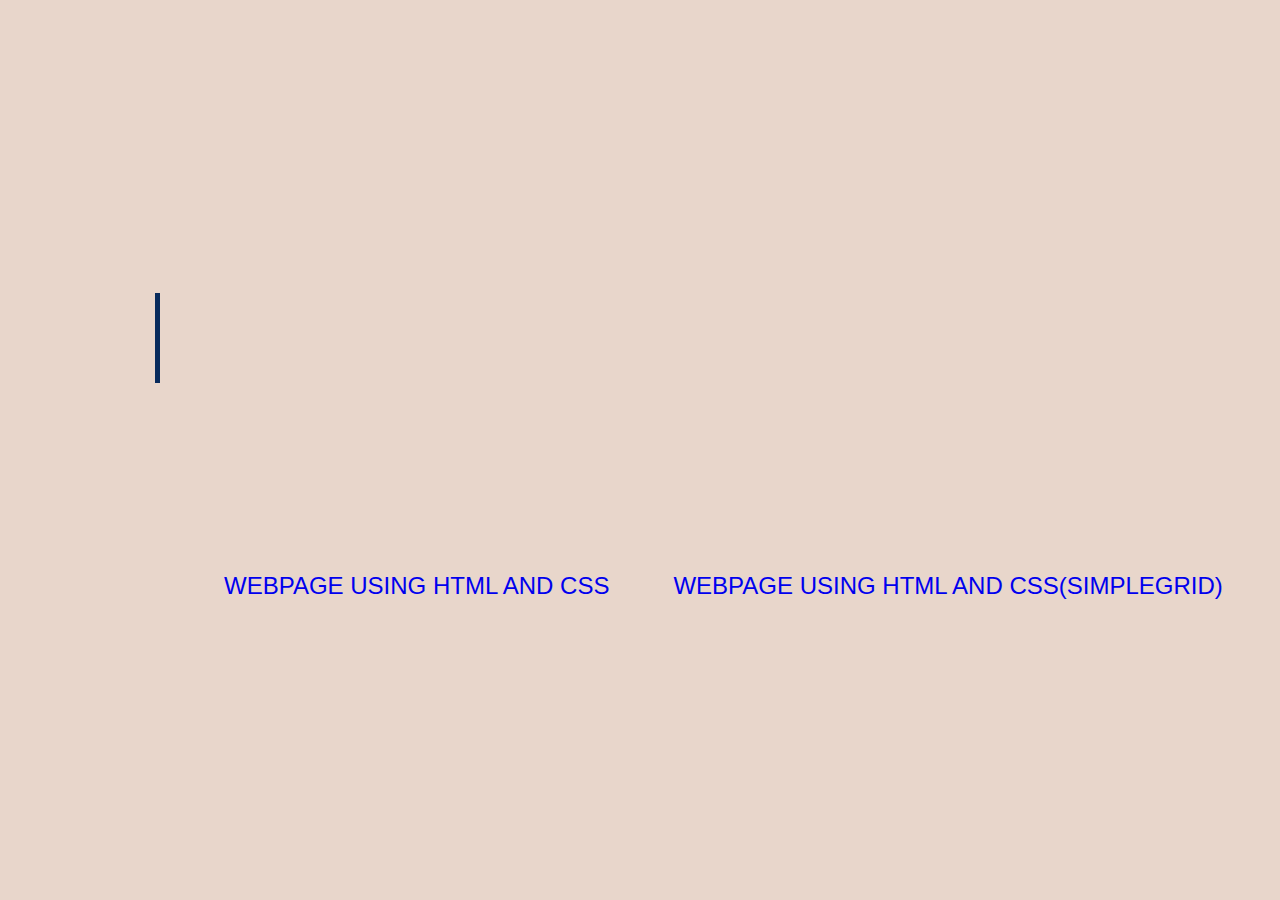
<file: index.html>
<!DOCTYPE html>
<html lang="en">
<head>
    <meta charset="UTF-8">
    <meta http-equiv="X-UA-Compatible" content="IE=edge">
    <meta name="viewport" content="width=device-width, initial-scale=1.0">
    <title>Document</title>
    <link rel="stylesheet" href="style.css">
    <link rel="htmlsheet" href="index1.html">
    <link rel="htmlsheet1" href="index2.html">
</head>
<body>
    <div class="wrapper">
        <ul class="dynamic-text">
            <li><span>Welcome to Nokukhanya's webpage.</span></li>
        </ul>
    </div>
    <div class="boxes">
        <div class="box1">
            <a href="index1.html">WEBPAGE USING HTML AND CSS</a>
        </div>
    
        <div class="box2">
            <a href="index2.html">WEBPAGE USING HTML AND CSS(SIMPLEGRID)</a>
        </div>

    </div>

</body>
</html>
</file>
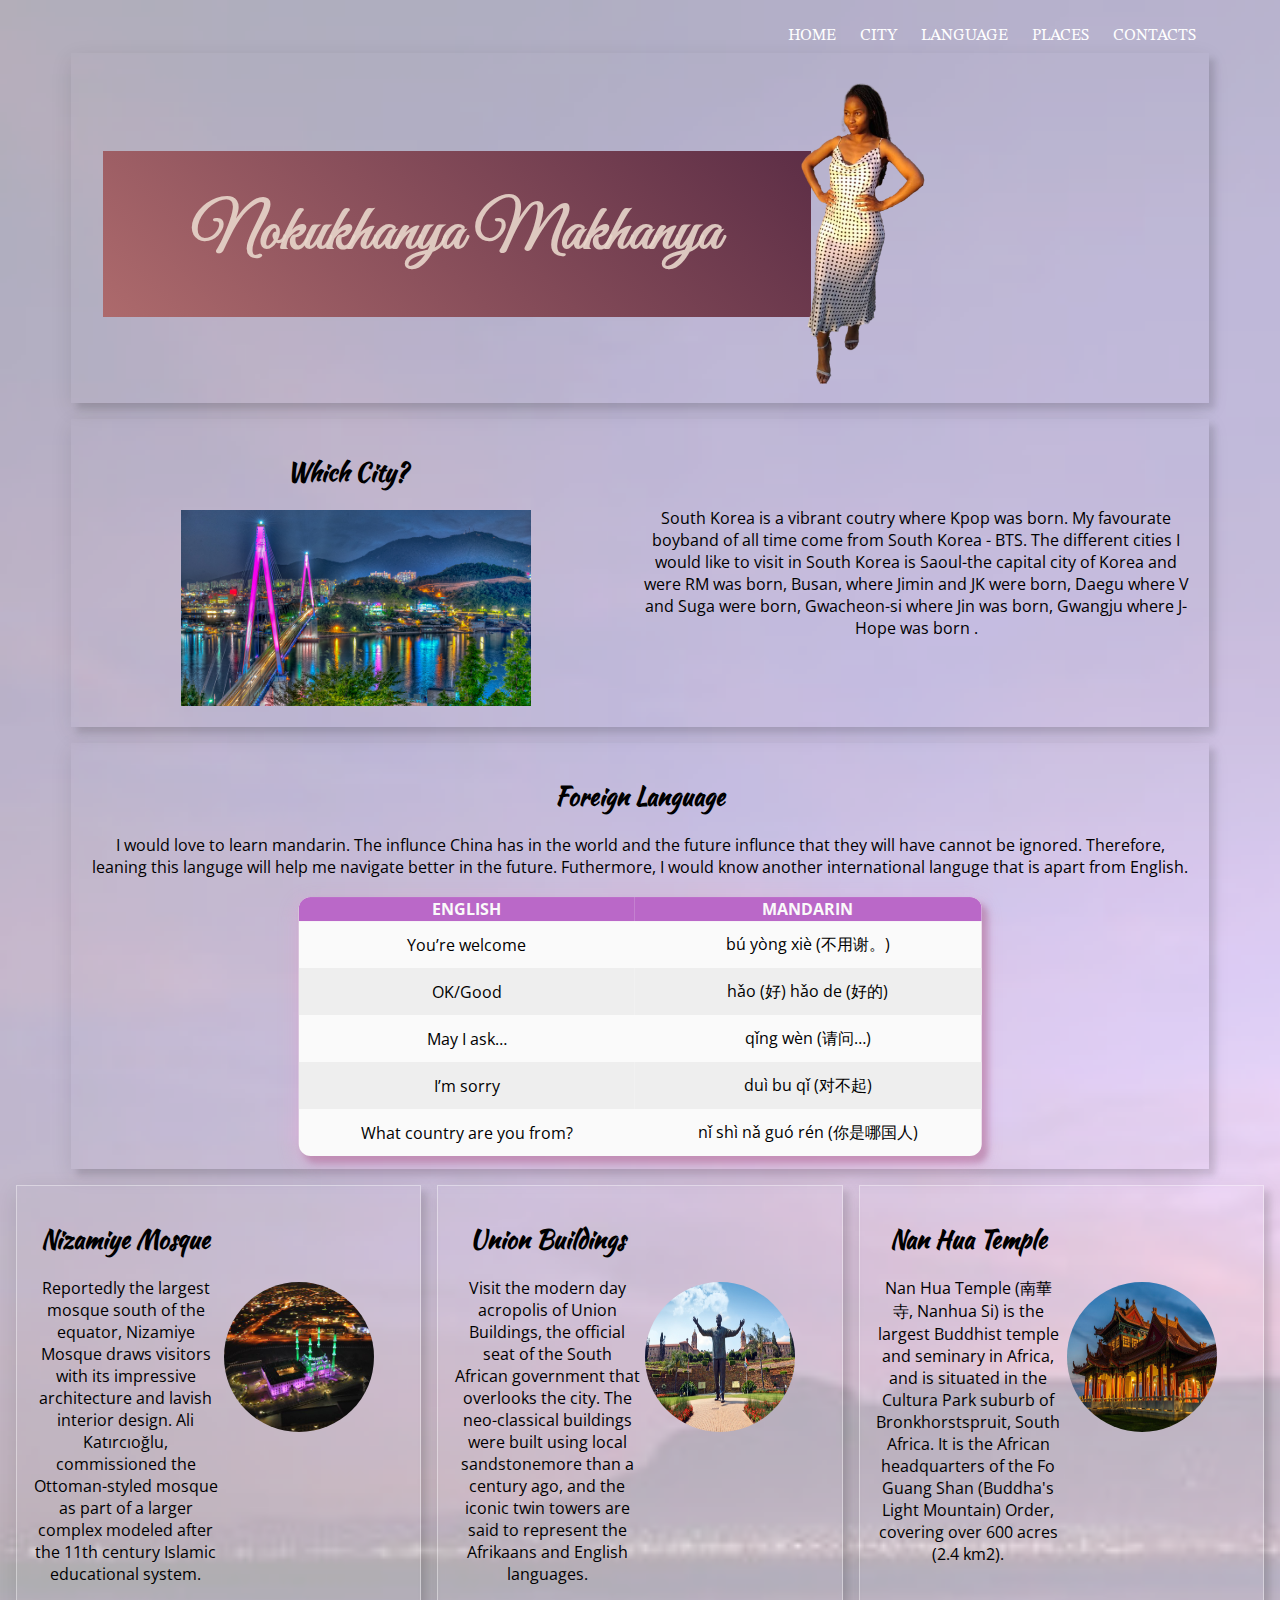
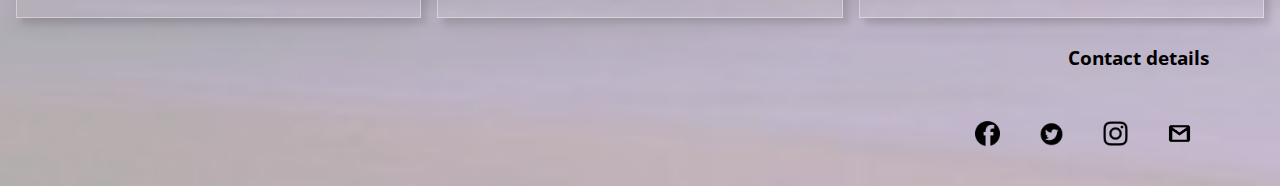
<file: index1.html>
<!DOCTYPE html>
<html lang="en">
<head>
    <meta charset="UTF-8">
    <meta http-equiv="X-UA-Compatible" content="IE=edge">
    <meta name="viewport" content="width=device-width, initial-scale=1.0">
    <title>Nokukhanya Web Page</title>
    <link rel="stylesheet" href="style1.css">
</head>

<body>
    <div class="nav-bar">
        <header>
            <div class="main">
                <ul id="nav">
                    <li><a href="index.html">HOME</a></li>
                    <li><a href="#city">CITY</a></li>
                    <li><a href="#lang">LANGUAGE</a></li>
                    <li><a href="#place">PLACES</a></li>
                    <li><a href="#contact">CONTACTS</a></li>
                </ul>
            </div>
        </header>
    </div>
    
    <div class="holder">
        <div class="intro">
            <div class="name">
                <h1>Nokukhanya Makhanya</h1>
            </div>
            <div class="picture">
                <img class="thick-green-border" src="Khanya8-1_adobespark.png" alt="A picture of Nokukhanya" width="150"> 
            </div>
        </div>
    </div>

    <div class="holder1" id="city">
        <div class="holderCity">
            <div class="cityVisit">
                <h2>Which City?</h2>
                <img class="south"  src="south-korea.jpg" alt="A picture of vibrant Korea" width="350">
            </div>
            <div class="cityExp">
                <p>
                    South Korea is a vibrant coutry where Kpop was born. My favourate boyband of all time come from South Korea - BTS. The different cities I would like to visit in South Korea is Saoul-the capital city of Korea and were RM was born, Busan, where Jimin and JK were born, Daegu where V and Suga were born,  Gwacheon-si where Jin was born, Gwangju where J-Hope was born .
                </p>
            </div>
        </div>   
    </div>

    <div class="foreignLang" id="lang">
        <div class="LanguageExp">
            <h2>Foreign Language</h2>
            <p>
                I would love to learn mandarin. The influnce China has in the world and the future influnce that they will have cannot be ignored. Therefore, leaning this languge will help me navigate better in the future. Futhermore, I would know another international languge that is apart from English.
            </p>
        </div>
        
        <div class="table">
            <table>
                
                <tr>
                    <th>English</th>
                    <th>Mandarin</th>
                </tr>

                <tr>
                    <td>You’re welcome</td>
                    <td>bú yòng xiè (不用谢。)</td>
                </tr>

                <tr>
                    <td>OK/Good</td>
                    <td>hǎo (好)  hǎo de (好的)</td>
                </tr>

                <tr>
                    <td>May I ask… </td>
                    <td>qǐng wèn (请问…)</td>
                </tr>

                <tr>
                    <td>I’m sorry</td>
                    <td>duì bu qǐ (对不起)</td>
                </tr>

                <tr>
                    <td>What country are you from?</td>
                    <td>nǐ shì nǎ guó rén (你是哪国人)</td>
                </tr>
            </table>  
        </div>
    </div>

    <div class="histroricPlaces" id="place">  
        <div class="Place1"> 
            <div class="word1">
                <p>
                    <h2>Nizamiye Mosque</h2>
                    Reportedly the largest mosque south of the equator, Nizamiye Mosque draws visitors with its impressive architecture and lavish interior design. Ali Katırcıoğlu, commissioned the Ottoman-styled mosque as part of a larger complex modeled after the 11th century Islamic educational system.   
                </p>
            </div>
            <div class="pic1">
                <img class="img" src="NizamiyeMosque.jpg" alt="" >
            </div>   
        </div>

        <div class="Place2">
            
            <div class="word2">
                <p>
                    <h2>Union Buildings</h2>
                    Visit the modern day acropolis of Union Buildings, the official seat of the South African government that overlooks the city. The neo-classical buildings were built using local sandstonemore than a century ago, and the iconic twin towers are said to represent the Afrikaans and English languages.  
                </p>
            </div>
            <div class="pic2">
                <img class="img" src="union buildings.png" alt="" >
            </div> 
        </div>
        
        <div class="Place3">
            <div class="word3">
                <p>
                    <h2>Nan Hua Temple</h2>
                    Nan Hua Temple (南華寺, Nanhua Si) is the largest Buddhist temple and seminary in Africa, and is situated in the Cultura Park suburb of Bronkhorstspruit, South Africa. It is the African headquarters of the Fo Guang Shan (Buddha's Light Mountain) Order, covering over 600 acres (2.4 km2).
                </p>
            </div>
            <div class="pic3">
                <img class="img" src="Nan_Hua_Temple.jpg" alt=""  >
            </div> 
        </div>
    </div>

    <div class="footer" id="contact">
        <h3>Contact details</h3>
        <ul class="social">
            <li>
                <a href="https://www.facebook.com" target="_blank"><img src="Facebook.png" alt="Facebook logo" width="25"></a>
            </li>
            <li>
                <a href="https://www.twitter.com" target="_blank"><img src="Twitter.png" alt="Twittwe logo" width="25"></a>
            </li>
            <li>
                <a href="https://www.instagram.com" target="_blank"><img src="Instagram.png" alt="Instagram logo" width="25"></a>
            </li>
            <li>
                <a href="https://www.google.com " target="_blank"><img src="Gmail.png" alt="Email logo" width="25"></a>
            </li>
        </ul>
    </div>

</body>
</file>
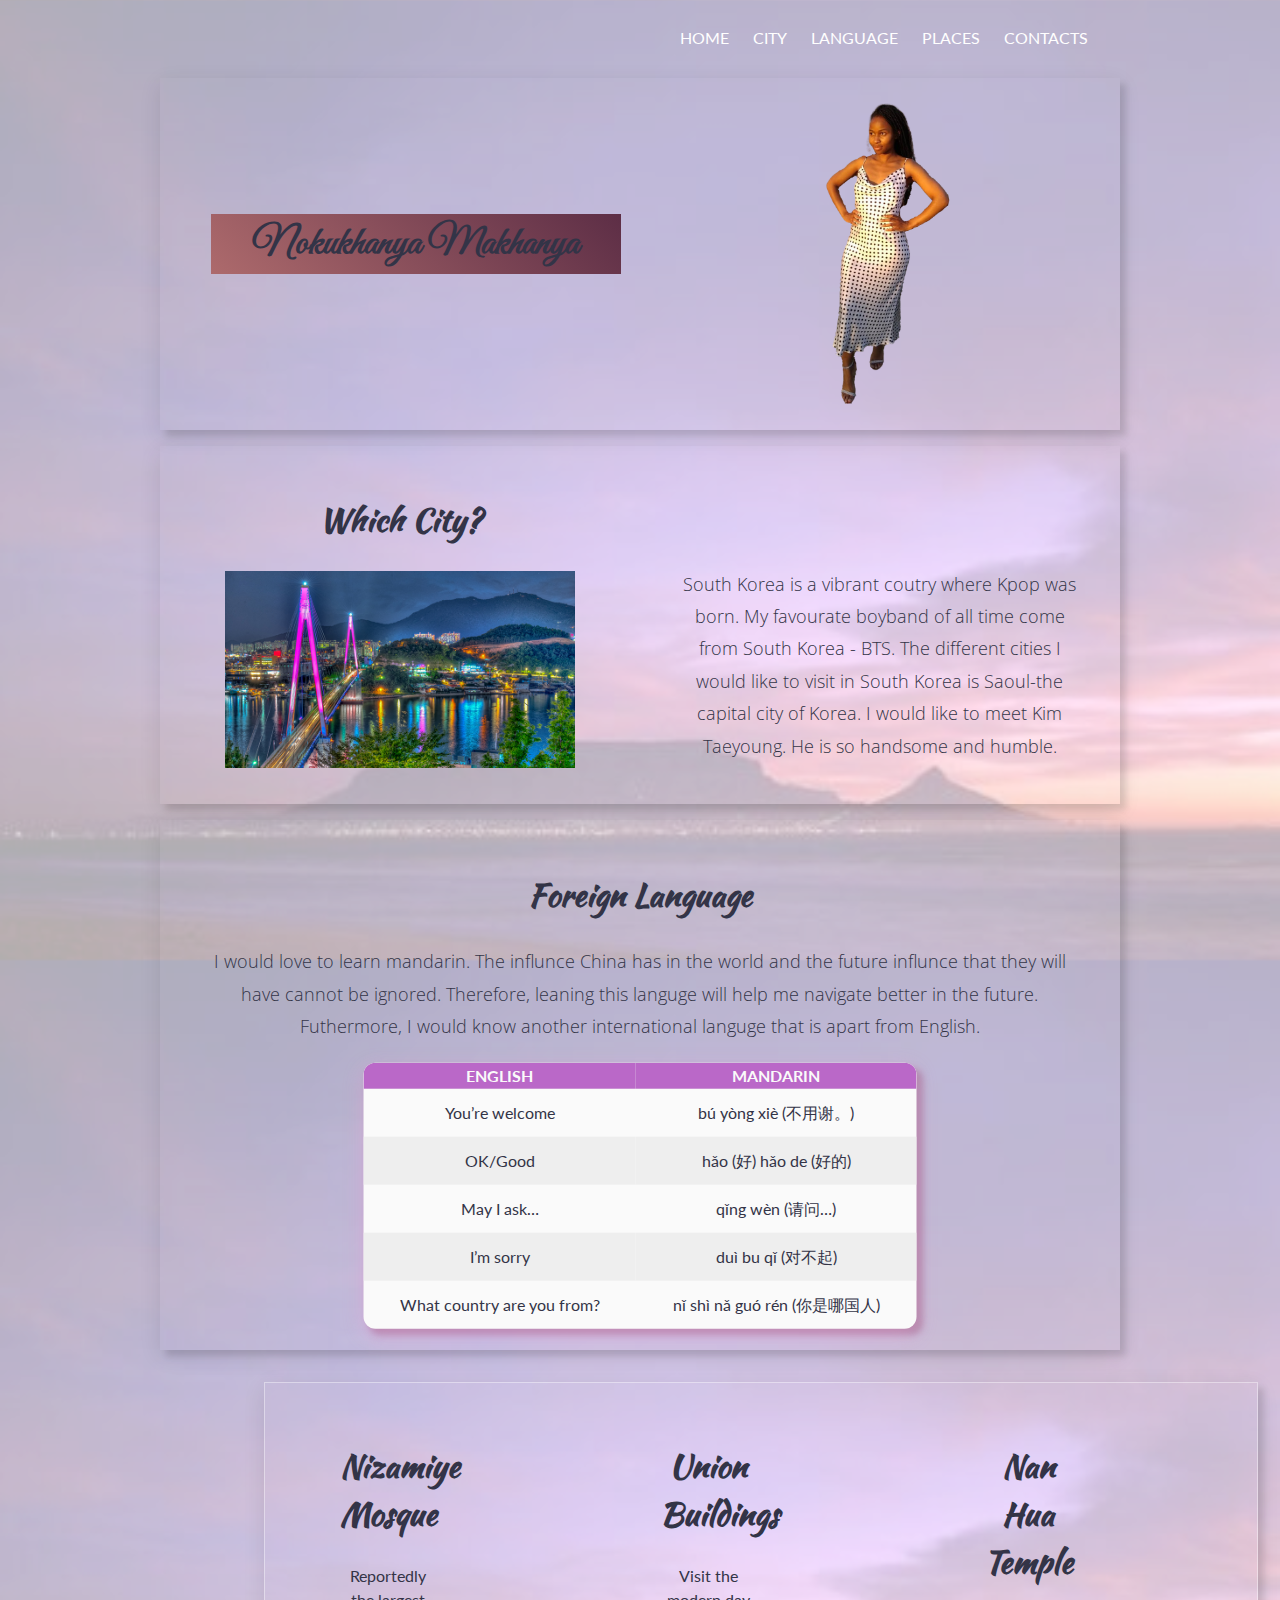
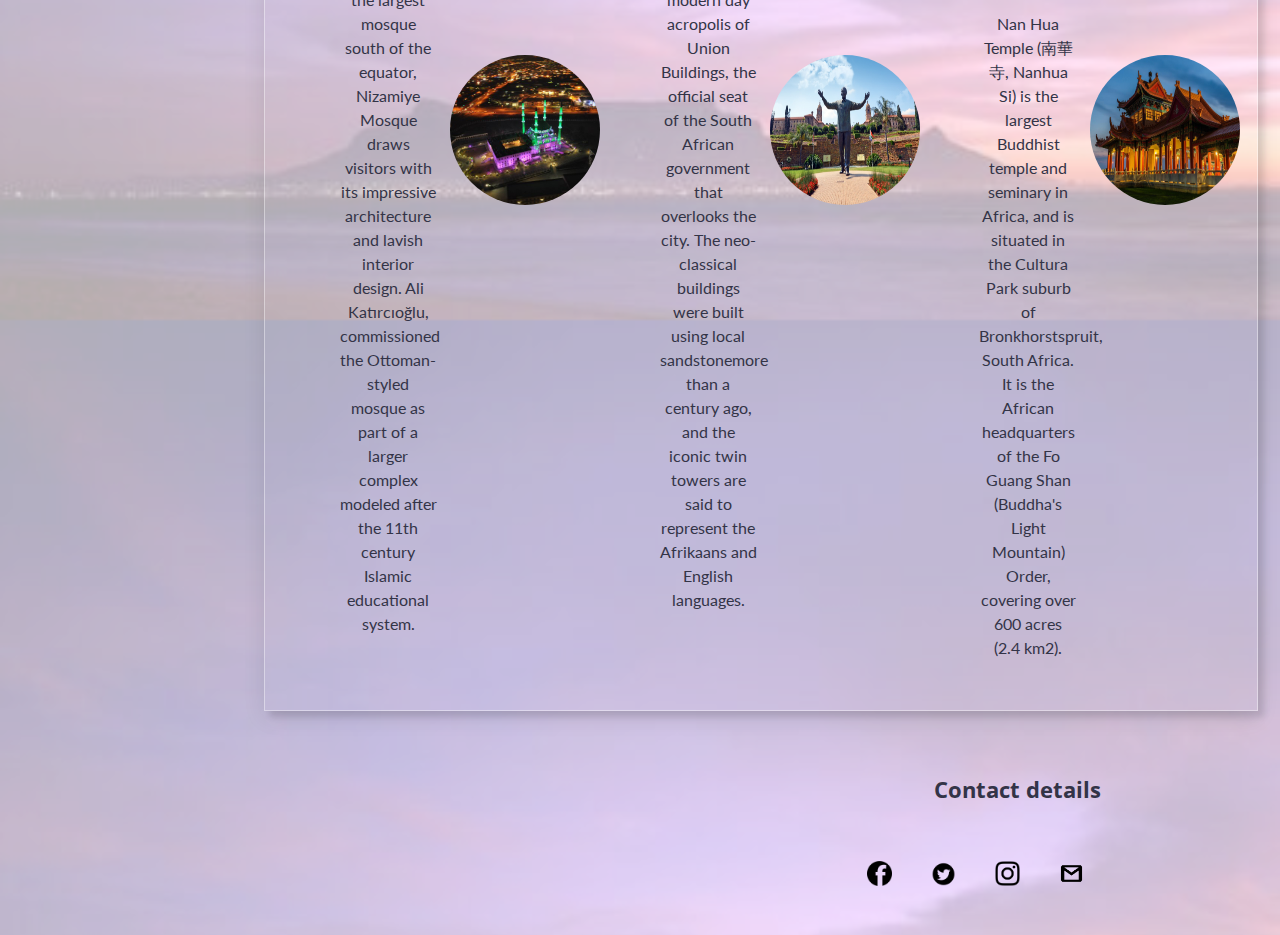
<file: index2.html>
<!DOCTYPE html>
<html lang="en">
<head>
    <meta charset="UTF-8">
    <meta http-equiv="X-UA-Compatible" content="IE=edge">
    <meta name="viewport" content="width=device-width, initial-scale=1.0">
    <title>Nokukhanya website -simplegrid</title>
    <link rel="stylesheet" href="style2.css">
    <link rel="stylesheet" href="style3.css">
</head>
<body>

    <div class="container">
        <div class="row">
          <div class="col-12">
            <div class="nav-bar">
                <header>
                    <div class="main">
                        <ul id="nav">
                            <li><a href="index.html">HOME</a></li>
                            <li><a href="#city">CITY</a></li>
                            <li><a href="#lang">LANGUAGE</a></li>
                            <li><a href="#place">PLACES</a></li>
                            <li><a href="#contact">CONTACTS</a></li>
                        </ul>
                    </div>
                </header>
            </div>
          </div>
        </div>
    </div>

    <div class="container holder intro">
        <div class="row">
          <div class="col-6"> 
                <div class="name">
                    <h1>Nokukhanya Makhanya</h1>
                </div>
          </div>

          <div class="col-6"> 
                <div class="picture">
                    <img class="thick-green-border" src="Khanya8-1_adobespark.png" alt="A picture of Nokukhanya" width="150"> 
                </div>
          </div>
        </div>
    </div>

    <div class="container holder1 holderCity" id="city" >
        <div class="row">
          <div class="col-6">
                <div class="cityVisit">
                    <h2>Which City?</h2>
                    <img class="south"  src="south-korea.jpg" alt="A picture of vibrant Korea" width="350">
                </div>
          </div>

          <div class="col-6">
                <div class="cityExp">
                    <p>
                        South Korea is a vibrant coutry where Kpop was born. My favourate boyband of all time come from South Korea - BTS. The different cities I would like to visit in South Korea is Saoul-the capital city of Korea. I would like to meet Kim Taeyoung. He is so handsome and humble.
                    </p>
                </div>
          </div>
        </div>
    </div>

    <div class="container foreignLang" id="lang">
        <div class="row">
          <div class="col-12">
                <div class="LanguageExp">
                    <h2>Foreign Language</h2>
                    <p>
                        I would love to learn mandarin. The influnce China has in the world and the future influnce that they will have cannot be ignored. Therefore, leaning this languge will help me navigate better in the future. Futhermore, I would know another international languge that is apart from English.
                    </p>
                </div>
                
                <div class="table">
                    <table>
                        
                        <tr>
                            <th>English</th>
                            <th>Mandarin</th>
                        </tr>
        
                        <tr>
                            <td>You’re welcome</td>
                            <td>bú yòng xiè (不用谢。)</td>
                        </tr>
        
                        <tr>
                            <td>OK/Good</td>
                            <td>hǎo (好)  hǎo de (好的)</td>
                        </tr>
        
                        <tr>
                            <td>May I ask… </td>
                            <td>qǐng wèn (请问…)</td>
                        </tr>
        
                        <tr>
                            <td>I’m sorry</td>
                            <td>duì bu qǐ (对不起)</td>
                        </tr>
        
                        <tr>
                            <td>What country are you from?</td>
                            <td>nǐ shì nǎ guó rén (你是哪国人)</td>
                        </tr>
                    </table>  
                </div>
          </div>
        </div>
    </div>

    <div class="container histroricPlaces" >
        <div class="row">
          <div class="col-4 Place1" id="place">
            <div class="container">
                <div class="row">
                    <div class="col-6">
                    <div class="word1">
                        <p>
                            <h2>Nizamiye Mosque</h2>
                            Reportedly the largest mosque south of the equator, Nizamiye Mosque draws visitors with its impressive architecture and lavish interior design. Ali Katırcıoğlu, commissioned the Ottoman-styled mosque as part of a larger complex modeled after the 11th century Islamic educational system.
                        </p>
                    </div>
                    </div>
                    <div class="col-6">
                    <div class="pic1">
                        <img class="img" src="NizamiyeMosque.jpg" alt="" >
                    </div> 
                    </div>
                </div>
            </div>    
          </div>

          <div class="col-4 Place2" id="place">
            <div class="container">
                <div class="row">
                    <div class="col-6">
                    <div class="word2">
                        <p>
                            <h2>Union Buildings</h2>
                            Visit the modern day acropolis of Union Buildings, the official seat of the South African government that overlooks the city. The neo-classical buildings were built using local sandstonemore than a century ago, and the iconic twin towers are said to represent the Afrikaans and English languages.
                        </p>
                    </div>
                    
                    </div>
                    <div class="col-6">
                    <div class="pic2">
                        <img class="img" src="union buildings.png" alt="" >
                    </div> 
                    </div>
                </div>
            </div>    
          </div>

          <div class="col-4 Place3" id="place">
            <div class="container">
                <div class="row">
                    <div class="col-6">
                    <div class="word3">
                        <p>
                            <h2>Nan Hua Temple</h2>
                            Nan Hua Temple (南華寺, Nanhua Si) is the largest Buddhist temple and seminary in Africa, and is situated in the Cultura Park suburb of Bronkhorstspruit, South Africa. It is the African headquarters of the Fo Guang Shan (Buddha's Light Mountain) Order, covering over 600 acres (2.4 km2).
                        </p>
                    </div>
                    </div>
                    <div class="col-6">
                    <div class="pic3">
                        <img class="img" src="Nan_Hua_Temple.jpg" alt=""  >
                    </div>  
                    </div>
                </div>
            </div>    
          </div>
        </div>
    </div> 

    <div class="container">
        <div class="row">
          <div class="col-12">
            <div class="footer" id="contact">
                <h3>Contact details</h3>
                <ul class="social">
                    <li>
                        <a href="https://www.facebook.com" target="_blank"><img src="Facebook.png" alt="Facebook logo" width="25"></a>
                    </li>
                    <li>
                        <a href="https://www.twitter.com" target="_blank"><img src="Twitter.png" alt="Twittwe logo" width="25"></a>
                    </li>
                    <li>
                        <a href="https://www.instagram.com" target="_blank"><img src="Instagram.png" alt="Instagram logo" width="25"></a>
                    </li>
                    <li>
                        <a href="https://www.google.com " target="_blank"><img src="Gmail.png" alt="Email logo" width="25"></a>
                    </li>
                </ul>
            </div>
          </div>
        </div>
    </div>
    
</body>
</html>
</file>
<file: style.css>
*{
    margin: 0;
    padding: 0;
    box-sizing: border-box;
    font-family: "Poppins", sans-serif;
}


body {
    display: flex;
    align-items: center;
    justify-content: center;
    min-height: 75vh;
    background: rgb(232, 214, 203);
}

.wrapper .dynamic-text {
    margin-left: 15px;
    height: 90px;
    line-height: 90px;
    overflow: hidden;
}

.dynamic-text li{
    list-style: none;
    font-size: 60px;
    font-weight: 500;
    position: relative;
    top: 0;
    color: rgb(156, 181, 216);

}

.dynamic-text li span{
    position: relative;
}

.wrapper .dynamic-text li::after {
    content: "";
    position: absolute;
    left: 0;
    height: 100%;
    width: 100%;
    background: rgb(232, 214, 203);
    border-left: 5px solid #082b5c;
    animation: typing 5s steps(31) forwards;
}

@keyframes typing {
    100%{
        left: 100%;
    }
}


.boxes {
    display: flex;
    position: absolute;
    top: 60%;
    left: 15%;
    transition: translate(-50%,-50%);
    text-align: center;
    
}

.box1 {
    border: 1em black;
    margin: 1em;
    padding: 1em;
}

.box2 {
    border: 1em black;
    margin: 1em;
    padding: 1em;

}

a{
    text-decoration: none;
    font-size: 1.5em;
}

a::after {
    content: "";
    width: 0%;
    height: 2px;
    background-color: #5d2e46;
    display: block;
    margin: auto;
    transition: 0.5s;
}

a:hover::after{
    width: 100%
}
</file>
<file: style1.css>
@import url('https://fonts.googleapis.com/css2?family=Kaushan+Script&display=swap');

@import url('https://fonts.googleapis.com/css2?family=Great+Vibes&display=swap');

@import url('https://fonts.googleapis.com/css2?family=Open+Sans&display=swap');

@import url('https://fonts.googleapis.com/css2?family=STIX+Two+Math&display=swap');

body {
    background-image: url('TableM.png');
    background-size: cover;
    font-family: 'Open Sans', sans-serif;
    text-align: center;
}
/*
header{
    height: 45px;
    background-size: cover;
    background-position: center;
    width: 90%;
    margin: auto;
    font-family: 'STIX Two Math', serif;  
}*/

.intro {
    width: 100%;
}

.name {
    background: linear-gradient(45deg,#ad6a6c,#5d2e46);
    color: rgba(232, 214, 203, .9);
    margin: 0 5px 0 5px; 
    flex: 1;  
}

.picture{
    margin-left: -310px;
    flex: 1;    
}

.holder1 {
    width: 90%;
    margin: auto;
    margin-top: 1em;
    box-shadow: 0 6px 20px rgba(0, 0, 0, 0.1) , 6px 6px 6px rgba(0, 0, 0, 0.1);
}


.main {
    max-width: 2000px;
    margin: auto;
    height: 40px;     
}

ul {
    float: right;
    display: flex;
    padding: 1px;
    justify-content: space-between;
    align-items: center;
}

ul li {
    text-align: right;
    list-style: none;
    display: inline-block;
    padding: 1px 12px;
    position: relative;
}

ul li a{
    color: #fff;
    text-decoration: none;
    text-transform: capitalize;
}

ul li::after{
    content: '';
    width: 0%;
    height: 2px;
    background: rgba(62, 32, 127, 0.5);
    display: block;
    margin: auto;
    transition: 0.5s;
}

ul li:hover::after{
    width: 100%;
}

.holder {
    
    font-size: 200%;
    font-family: 'Great Vibes', cursive;
    width: 90%;
    margin: auto;
    color: #172121;
    box-shadow: 0 6px 20px rgba(0, 0, 0, 0.1) , 6px 6px 6px rgba(0, 0, 0, 0.1);
}
h2 {
    font-family: 'Kaushan Script', cursive;
}



@media (min-width: 770px) {
    .Place1 {
        padding: 1em;
        border: 0.1px solid rgba(255,255,255, 0.4);
        margin: 0.5em;
        margin-top: 1em;
        box-shadow: 0 6px 20px rgba(0, 0, 0, 0.1) , 6px 6px 6px rgba(0, 0, 0, 0.1);
        
    }
    
    .Place2 {
        padding: 1em;
        border: 0.1px solid rgba(255,255,255, 0.4);
        margin: 0.5em;
        margin-top: 1em;
        box-shadow: 0 6px 20px rgba(0, 0, 0, 0.1) , 6px 6px 6px rgba(0, 0, 0, 0.1);
    }
    
    .Place3 {
        padding: 1em;
        border: 0.1px solid rgba(255,255,255, 0.4);
        margin: 0.5em;
        margin-top: 1em;
        box-shadow: 0 6px 20px rgba(0, 0, 0, 0.1) , 6px 6px 6px rgba(0, 0, 0, 0.1);
    }
    
    .intro{
        display: flex;
    }  

    .name {
        margin: auto;
        text-align: center;
        margin-left: 1em;
    }

    .img {
        margin-top: 5em;
        height: 150px;
        width: 150px;
        margin-left: 5px;
        margin-right: 30px;
        border-radius: 50%;
    }

    .holderCity {
        display: flex;
    }

    .Place1 {
        display: flex;
    }

    .Place2 {
        display: flex;
    }

    .Place3 {
        display: flex;
    }

    .histroricPlaces {
        display: flex;
    }

    .cityExp {
        margin-top: 3.5em;
    }

    .south {
        margin-left: 1em;
        margin-bottom: 1em;
        
    }

    header{
        height: 45px;
        background-size: cover;
        background-position: center;
        width: 90%;
        margin: auto;
        font-family: 'STIX Two Math', serif;  
    }

}
        
@media (max-width: 770px) {
    .picture{
        margin-left: -50px; 
    } 
    
    .img {
        margin-top: 5em;
        height: 150px;
        width: 150px;
        margin-left: 5px;
        margin-right: 30px;
        border-radius: 50%;
    }

    .name {
        text-align: center;
        margin-top: -1.2em;    
    }

    .Place1 {
        display: flex;
    }

    .Place2 {
        display: flex;
        flex-direction: row-reverse;
    }

    .Place3 {
        display: flex;
    }

    header{
        height: 45px;
        background-size: cover;
        background-position: center;
        width: 90%;
        margin: auto;
        font-family: 'STIX Two Math', serif;  
    }

}

@media (max-width: 400px) {
    .img {
    margin-top: 5em;
    height: 8em;
    width: 8em;
    margin-left: 5em;
    margin-right: 0.5em;
    border-radius: 50%;
    }

    .south {
        width: 15em;
    }

    header{
        height: 45px;
        background-size: cover;
        background-position: center;
        width: 100%;
        margin: auto;
        font-family: 'STIX Two Math', serif;  
    }

}

@media (max-width: 280px) {
    .img {
    margin-top: 8em;
    height: 5em;
    width: 5em;
    margin-left: 3em;
    margin-right: 0.5em;
    border-radius: 50%;
    }

    .south {
        width: 15em;
    }
    header{
        height: 45px;
        background-size: cover;
        background-position: center;
        width: 100%;
        margin: auto;
        font-family: 'STIX Two Math', serif; 
    }

    .main {
        max-width: 2000px;
        margin: auto;
        height: 40px;     
    }
    
    ul {
        float: right;
        display: flex;
        padding: 0.1px;
        justify-content: space-between;
        align-items: center;
    }
    
    ul li {
        text-align: right;
        list-style: none;
        display: inline-block;
        padding: 1px 1.1px;
        position: relative;
    }
    
    ul li a{
        color: #fff;
        text-decoration: none;
        text-transform: capitalize;
    }
    
    ul li::after{
        content: '';
        width: 0%;
        height: 2px;
        background: rgba(62, 32, 127, 0.5);
        display: block;
        margin: auto;
        transition: 0.5s;
    }
    
    ul li:hover::after{
        width: 100%;
    }

    .name {
        background: linear-gradient(45deg,#ad6a6c,#5d2e46);
        color: rgba(232, 214, 203, .9);
        margin: 0 5px 0 5px; 
        flex: 1; 
        font-size: medium; 
    }

}

.cityVisit {
    flex: 1;
    padding-top: 1em;
}

.cityExp {
    flex: 1;
    padding: 1em;
}

.foreignLang {
    width: 90%;
    margin: auto;
    margin-top: 1em;
    box-shadow: 0 6px 20px rgba(0, 0, 0, 0.1) , 6px 6px 6px rgba(0, 0, 0, 0.1);
}

.LanguageExp {
    padding: 1em;
} 

table {
    position: relative;
    z-index: 2;
    left: 50%;
    transform: translate(-50%,-5%);
    width: 60%;
    border-collapse: collapse;
    border-spacing: 0;
    border-radius: 12px 12px 12px 12px;
    overflow: hidden;
    box-shadow: 0 6px 20px rgba(248, 142, 209, 0.3) , 6px 6px 6px rgba(156, 95, 133, 0.5);
    background: #fafafa;
    text-align: center;   
}

tr,td {
    padding: 12px 15px;
}

th {
    background: #ba68c8;
    color: #fafafa;
    text-transform: uppercase;
}

tr {
    transition: all .2s ease-in;
}

tr:hover {
    background-color: #f5f5f5;
    transform: scale(1.02);
    box-shadow: 0 2px 5px rgba(32, 32, 32, .3), -1px -2px 5px rgba(32, 32, 32, .3);
}

tr:nth-child(odd){
    background-color: #eeeeee;
}

.histroricPlaces {
    width: 100%;
    margin: auto;

}
/*
.Place1 {
    padding: 1em;
    border: 0.1px solid rgba(255,255,255, 0.4);
    margin: 2em;
    box-shadow: 0 6px 20px rgba(0, 0, 0, 0.1) , 6px 6px 6px rgba(0, 0, 0, 0.1);
    
}

.Place2 {
    padding: 1em;
    border: 0.1px solid rgba(255,255,255, 0.4);
    margin: 2em;
    box-shadow: 0 6px 20px rgba(0, 0, 0, 0.1) , 6px 6px 6px rgba(0, 0, 0, 0.1);
}

.Place3 {
    padding: 1em;
    border: 0.1px solid rgba(255,255,255, 0.4);
    margin: 2em;
    box-shadow: 0 6px 20px rgba(0, 0, 0, 0.1) , 6px 6px 6px rgba(0, 0, 0, 0.1);
}*/

.word1 {
    flex: 1;
}

.pic1 {
    flex: 1;
}

.word2 {
    flex: 1;
}

.pic2 {
    flex: 1;
}

.word3 {
    flex: 1;
}

.pic3 {
    flex: 1;
}

.Place1 {
    flex: 1;
}


.Place2 {
    flex: 1;
}


.Place3 {
    flex: 1;
}

.footer {
    text-align: right;
    font-weight: 200;
    width: 90%;
    margin: auto;  
}


.social li {
    list-style: none;
    margin: 0em;
    padding: 0em;
    flex: 1;
}

.social a {
    padding: 1em;
    display: block;
    width: 2em;
    border-radius: 50%;
}
/*
.img {
    margin-top: 8em;
    height: 110px;
    width: 150px;
    margin-left: 5px;
    margin-right: 30px;
    border-radius: 50%;
}*/
</file>
<file: style2.css>
/**
*** SIMPLE GRID
*** (C) ZACH COLE 2016
**/

@import url(https://fonts.googleapis.com/css?family=Lato:400,300,300italic,400italic,700,700italic);

/* UNIVERSAL */

html,
body {
  height: 100%;
  width: 100%;
  margin: 0;
  padding: 0;
  left: 0;
  top: 0;
  font-size: 100%;
}

/* ROOT FONT STYLES */

* {
  font-family: 'Lato', Helvetica, sans-serif;
  color: #333447;
  line-height: 1.5;
}

/* TYPOGRAPHY */

h1 {
  font-size: 2.5rem;
}

h2 {
  font-size: 2rem;
}

h3 {
  font-size: 1.375rem;
}

h4 {
  font-size: 1.125rem;
}

h5 {
  font-size: 1rem;
}

h6 {
  font-size: 0.875rem;
}

p {
  font-size: 1.125rem;
  font-weight: 200;
  line-height: 1.8;
}

.font-light {
  font-weight: 300;
}

.font-regular {
  font-weight: 400;
}

.font-heavy {
  font-weight: 700;
}

/* POSITIONING */

.left {
  text-align: left;
}

.right {
  text-align: right;
}

.center {
  text-align: center;
  margin-left: auto;
  margin-right: auto;
}

.justify {
  text-align: justify;
}

/* ==== GRID SYSTEM ==== */

.container {
  width: 90%;
  margin-left: auto;
  margin-right: auto;
}

.row {
  position: relative;
  width: 100%;
}

.row [class^="col"] {
  float: left;
  margin: 0.5rem 2%;
  min-height: 0.125rem;
}

.col-1,
.col-2,
.col-3,
.col-4,
.col-5,
.col-6,
.col-7,
.col-8,
.col-9,
.col-10,
.col-11,
.col-12 {
  width: 96%;
}

.col-1-sm {
  width: 4.33%;
}

.col-2-sm {
  width: 12.66%;
}

.col-3-sm {
  width: 21%;
}

.col-4-sm {
  width: 29.33%;
}

.col-5-sm {
  width: 37.66%;
}

.col-6-sm {
  width: 46%;
}

.col-7-sm {
  width: 54.33%;
}

.col-8-sm {
  width: 62.66%;
}

.col-9-sm {
  width: 71%;
}

.col-10-sm {
  width: 79.33%;
}

.col-11-sm {
  width: 87.66%;
}

.col-12-sm {
  width: 96%;
}

.row::after {
	content: "";
	display: table;
	clear: both;
}

.hidden-sm {
  display: none;
}

@media only screen and (min-width: 33.75em) {  /* 540px */
  .container {
    width: 80%;
  }
}

@media only screen and (min-width: 45em) {  /* 720px */
  .col-1 {
    width: 4.33%;
  }

  .col-2 {
    width: 12.66%;
  }

  .col-3 {
    width: 21%;
  }

  .col-4 {
    width: 29.33%;
  }

  .col-5 {
    width: 37.66%;
  }

  .col-6 {
    width: 46%;
  }

  .col-7 {
    width: 54.33%;
  }

  .col-8 {
    width: 62.66%;
  }

  .col-9 {
    width: 71%;
  }

  .col-10 {
    width: 79.33%;
  }

  .col-11 {
    width: 87.66%;
  }

  .col-12 {
    width: 96%;
  }

  .hidden-sm {
    display: block;
  }
}

@media only screen and (min-width: 60em) { /* 960px */
  .container {
    width: 75%;
    max-width: 60rem;
  }
}
</file>
<file: style3.css>
@import url('https://fonts.googleapis.com/css2?family=Kaushan+Script&display=swap');

@import url('https://fonts.googleapis.com/css2?family=Great+Vibes&display=swap');

@import url('https://fonts.googleapis.com/css2?family=Open+Sans&display=swap');

@import url('https://fonts.googleapis.com/css2?family=STIX+Two+Math&display=swap');

body {
    background-image: url('TableM.png');
    background-size: cover;
    text-align: center;
}

header{
    height: 45px;
    background-size: cover;
    background-position: center;
    margin: auto; 
}

.intro {
    width: 100%;
}

.name {
    background: linear-gradient(45deg,#ad6a6c,#5d2e46);
    color: rgba(232, 214, 203, .9);
    margin: 0 5px 0 5px; 
}

.holder1 {
    margin: auto;
    margin-top: 1em;
    box-shadow: 0 6px 20px rgba(0, 0, 0, 0.1) , 6px 6px 6px rgba(0, 0, 0, 0.1);
}

.main {
    max-width: 2000px;
    margin: auto;
    height: 40px;     
}

ul {
    float: right;
    display: flex;
    padding: 1px;
    justify-content: space-between;
    align-items: center;
}

ul li {
    text-align: right;
    list-style: none;
    display: inline-block;
    padding: 1px 12px;
    position: relative;
}

ul li a{
    color: #fff;
    text-decoration: none;
    text-transform: capitalize;
}

ul li::after{
    content: '';
    width: 0%;
    height: 2px;
    background: rgba(62, 32, 127, 0.5);
    display: block;
    margin: auto;
    transition: 0.5s;
}

ul li:hover::after{
    width: 100%;
}

h1 {
    font-family: 'Great Vibes', cursive;
}

.holder {
    font-size: 200%;
    margin: auto;
    color: #172121;
    box-shadow: 0 6px 20px rgba(0, 0, 0, 0.1) , 6px 6px 6px rgba(0, 0, 0, 0.1);
}

h2 {
    font-family: 'Kaushan Script', cursive;
}

p {
    font-family: 'Open Sans', sans-serif;
}

h3 {
    font-family: 'Open Sans', sans-serif;
}

ul {
    font-family: 'STIX Two Math', serif; 
}

@media (min-width: 760px) {
    .name {
        margin: auto;
        text-align: center;
        margin-left: 1em;
        margin-top: 4em;
    
    }

    .cityExp {
        margin-top: 2em;
    }
    
    .img {
        margin-top: 15em;
        height: 150px;
        width: 150px;
        margin-left: 5px;
        margin-right: 30px;
        border-radius: 50%;
    }

    .histroricPlaces {
        padding: 1em;
        border: 0.1px solid rgba(255,255,255, 0.4);
        margin: 2em;
        box-shadow: 0 6px 20px rgba(0, 0, 0, 0.1) , 6px 6px 6px rgba(0, 0, 0, 0.1);
        width: 100%;
        margin-left: 16.5em;
    
    }

}

@media (max-width: 760px) {
    .picture{
        margin-left: -50px; 
    }  

    .name {
        text-align: center;
        margin-top: -1.2em;    
    }

    .img {
        margin-top: 2em;
        height: 200px;
        width: 200px;
        margin-left: 5px;
        margin-right: 30px;
        border-radius: 50%;
    }

    .histroricPlaces {
        padding: 0em;
        border: 0.1px solid rgba(255,255,255, 0.4);
        margin-left: 0em;
        box-shadow: 0 6px 20px rgba(0, 0, 0, 0.1) , 6px 6px 6px rgba(0, 0, 0, 0.1);
        width: 100%;
    }
}

.cityVisit {
    padding-top: 1em;
}

.cityExp {
    padding: 1em;
    margin-top: 5em;
}

.foreignLang {
    margin: auto;
    margin-top: 1em;
    box-shadow: 0 6px 20px rgba(0, 0, 0, 0.1) , 6px 6px 6px rgba(0, 0, 0, 0.1);
}

.LanguageExp {
    padding: 1em;
} 

table {
    position: relative;
    z-index: 2;
    left: 50%;
    transform: translate(-50%,-5%);
    width: 60%;
    border-collapse: collapse;
    border-spacing: 0;
    border-radius: 12px 12px 12px 12px;
    overflow: hidden;
    box-shadow: 0 6px 20px rgba(248, 142, 209, 0.3) , 6px 6px 6px rgba(156, 95, 133, 0.5);
    background: #fafafa;
    text-align: center;   
}

tr,td {
    padding: 12px 15px;
}

th {
    background: #ba68c8;
    color: #fafafa;
    text-transform: uppercase;
}

tr {
    transition: all .2s ease-in;
}

tr:hover {
    background-color: #f5f5f5;
    transform: scale(1.02);
    box-shadow: 0 2px 5px rgba(32, 32, 32, .3), -1px -2px 5px rgba(32, 32, 32, .3);
}

tr:nth-child(odd){
    background-color: #eeeeee;
}



/*.Place1 {
    padding: 1em;
    border: 0.1px solid rgba(255,255,255, 0.4);
    margin: 2em;
    box-shadow: 0 6px 20px rgba(0, 0, 0, 0.1) , 6px 6px 6px rgba(0, 0, 0, 0.1);
    
}
.Place2 {
    padding: 1em;
    border: 0.1px solid rgba(255,255,255, 0.4);
    margin: 2em;
    box-shadow: 0 6px 20px rgba(0, 0, 0, 0.1) , 6px 6px 6px rgba(0, 0, 0, 0.1);
}
.Place3 {
    padding: 1em;
    border: 0.1px solid rgba(255,255,255, 0.4);
    margin: 2em;
    box-shadow: 0 6px 20px rgba(0, 0, 0, 0.1) , 6px 6px 6px rgba(0, 0, 0, 0.1);
}*/

.footer {
    text-align: right;
    font-weight: 200;
    margin: auto;  
}


.social li {
    list-style: none;
    margin: 0em;
    padding: 0em;
    flex: 1;
}

.social a {
    padding: 1em;
    display: block;
    width: 2em;
    border-radius: 50%;
}
</file>
